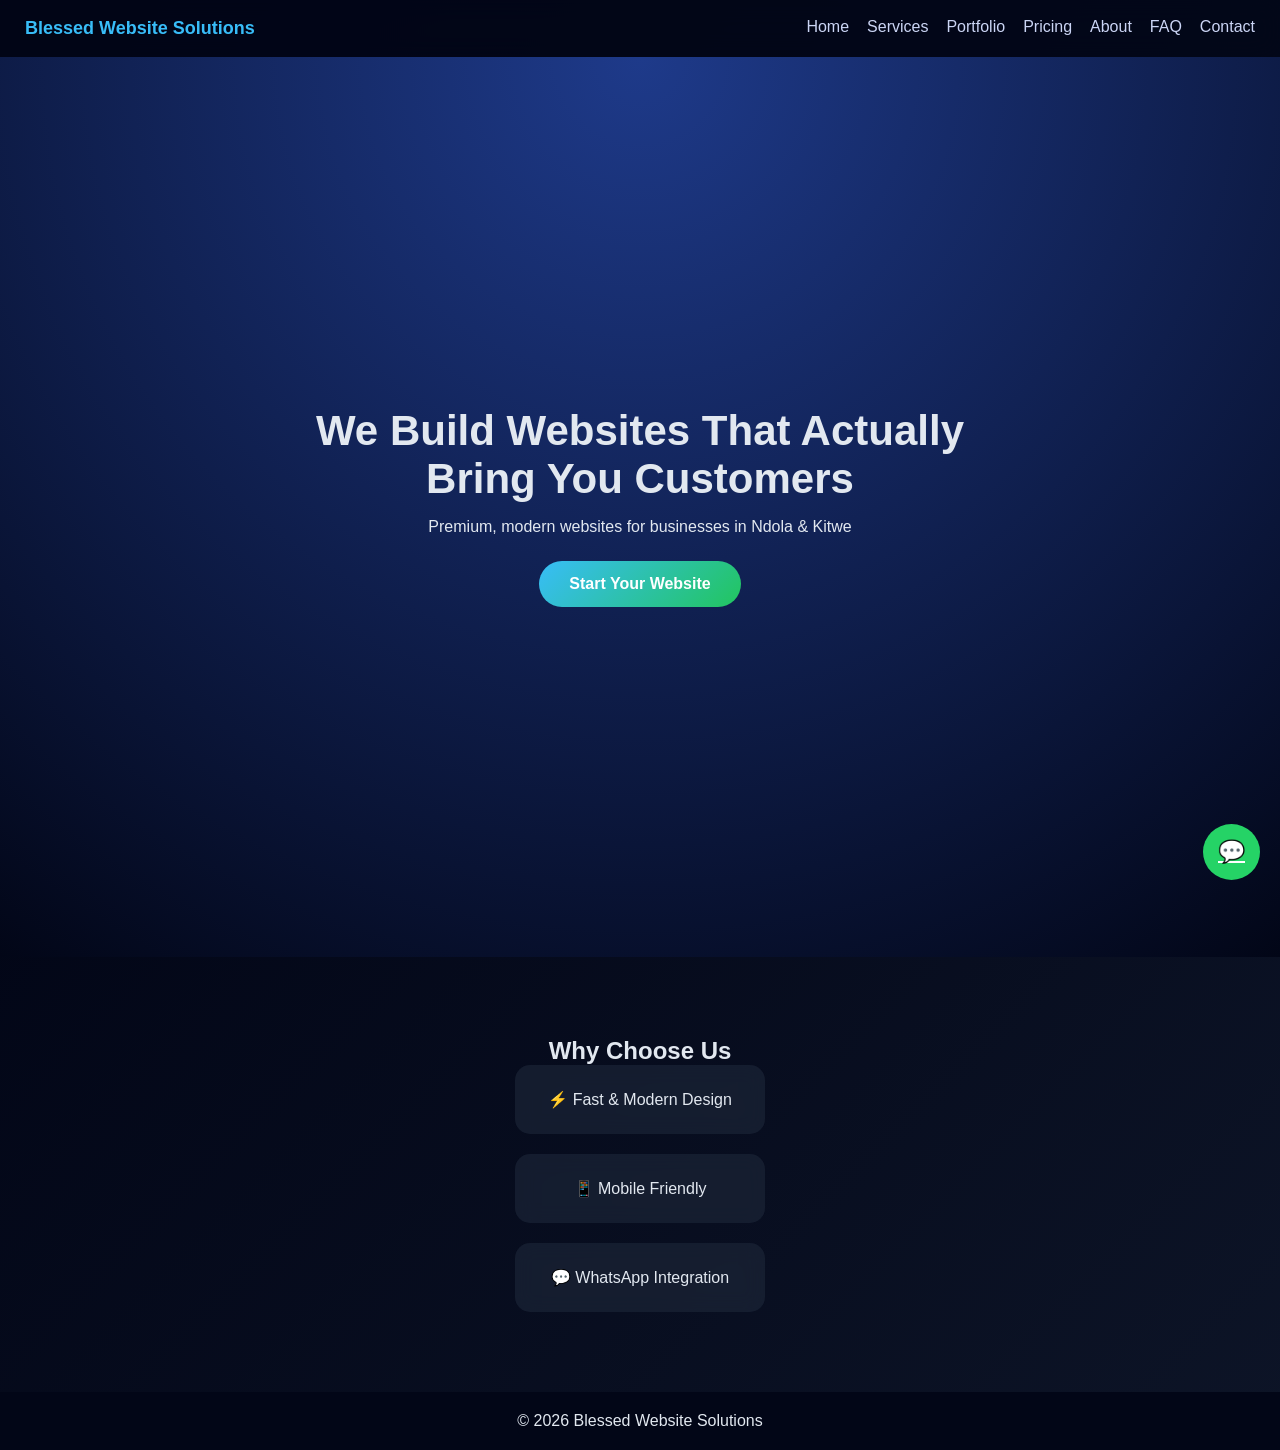
<file: index.html>
<!DOCTYPE html>
<html>
<head>
<title>Blessed Website Solutions</title>
<link rel="stylesheet" href="style.css?v=6">
</head>
<body>

<nav class="navbar">
<div class="logo">Blessed Website Solutions</div>
<ul class="nav-links">
<li><a href="index.html">Home</a></li>
<li><a href="services.html">Services</a></li>
<li><a href="portfolio.html">Portfolio</a></li>
<li><a href="pricing.html">Pricing</a></li>
<li><a href="about.html">About</a></li>
<li><a href="faq.html">FAQ</a></li>
<li><a href="contact.html">Contact</a></li>
</ul>
</nav>

<section class="hero">
<h1>We Build Websites That Actually Bring You Customers</h1>
<p>Premium, modern websites for businesses in Ndola & Kitwe</p>
<a href="https://wa.me/260974688532" class="btn">Start Your Website</a>
</section>

<section class="section">
<h2>Why Choose Us</h2>
<div class="grid">
<div class="card">⚡ Fast & Modern Design</div>
<div class="card">📱 Mobile Friendly</div>
<div class="card">💬 WhatsApp Integration</div>
</div>
</section>

<footer>© 2026 Blessed Website Solutions</footer>
<a href="https://wa.me/260974688532" class="whatsapp-float">💬</a>

</body>
</html>
</file>
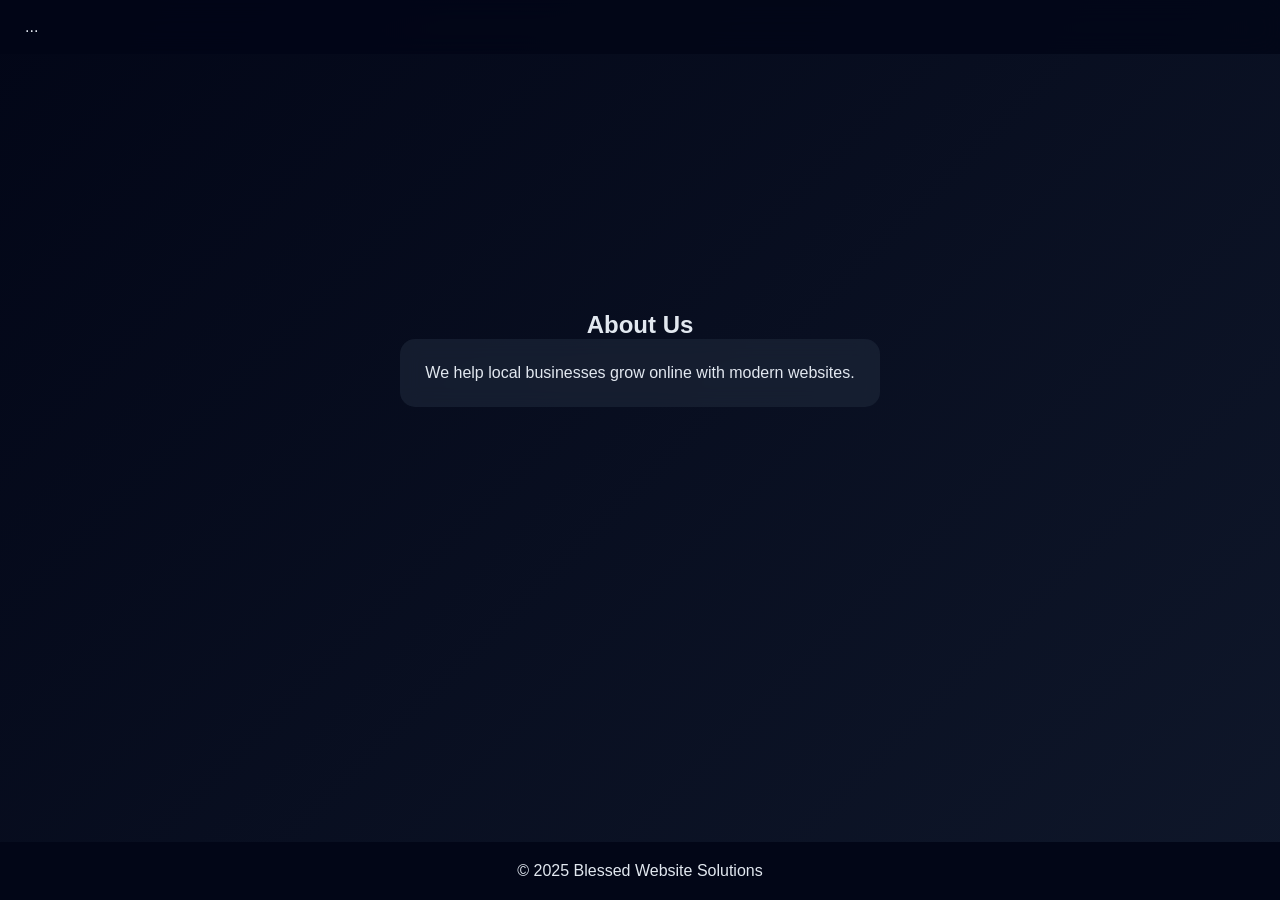
<file: about.html>
<!DOCTYPE html>
<html>
<head>
<title>About</title>
<link rel="stylesheet" href="style.css?v=5">
</head>
<body>

<nav class="navbar">...</nav>

<section class="section">
<h1>About Us</h1>

<div class="card">
We help local businesses grow online with modern websites.
</div>

</section>

<footer>© 2025 Blessed Website Solutions</footer>

</body>
</html>
</file>
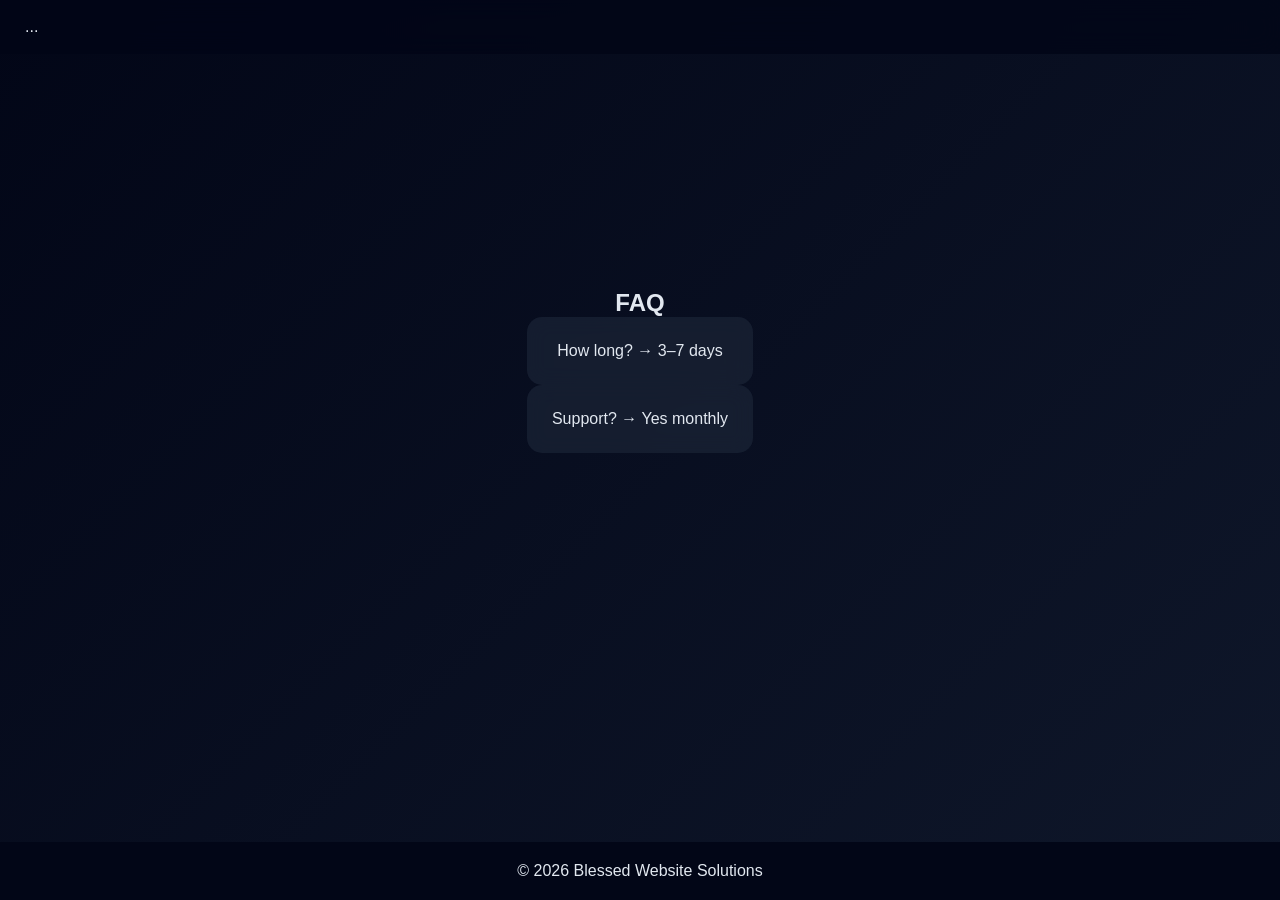
<file: contact.html>
<!DOCTYPE html>
<html>
<head>
<title>FAQ</title>
<link rel="stylesheet" href="style.css?v=6">
</head>
<body>

<nav class="navbar">...</nav>

<section class="section">
<h1>FAQ</h1>

<div class="card">How long? → 3–7 days</div>
<div class="card">Support? → Yes monthly</div>

</section>

<footer>© 2026 Blessed Website Solutions</footer>

</body>
</html>
</file>
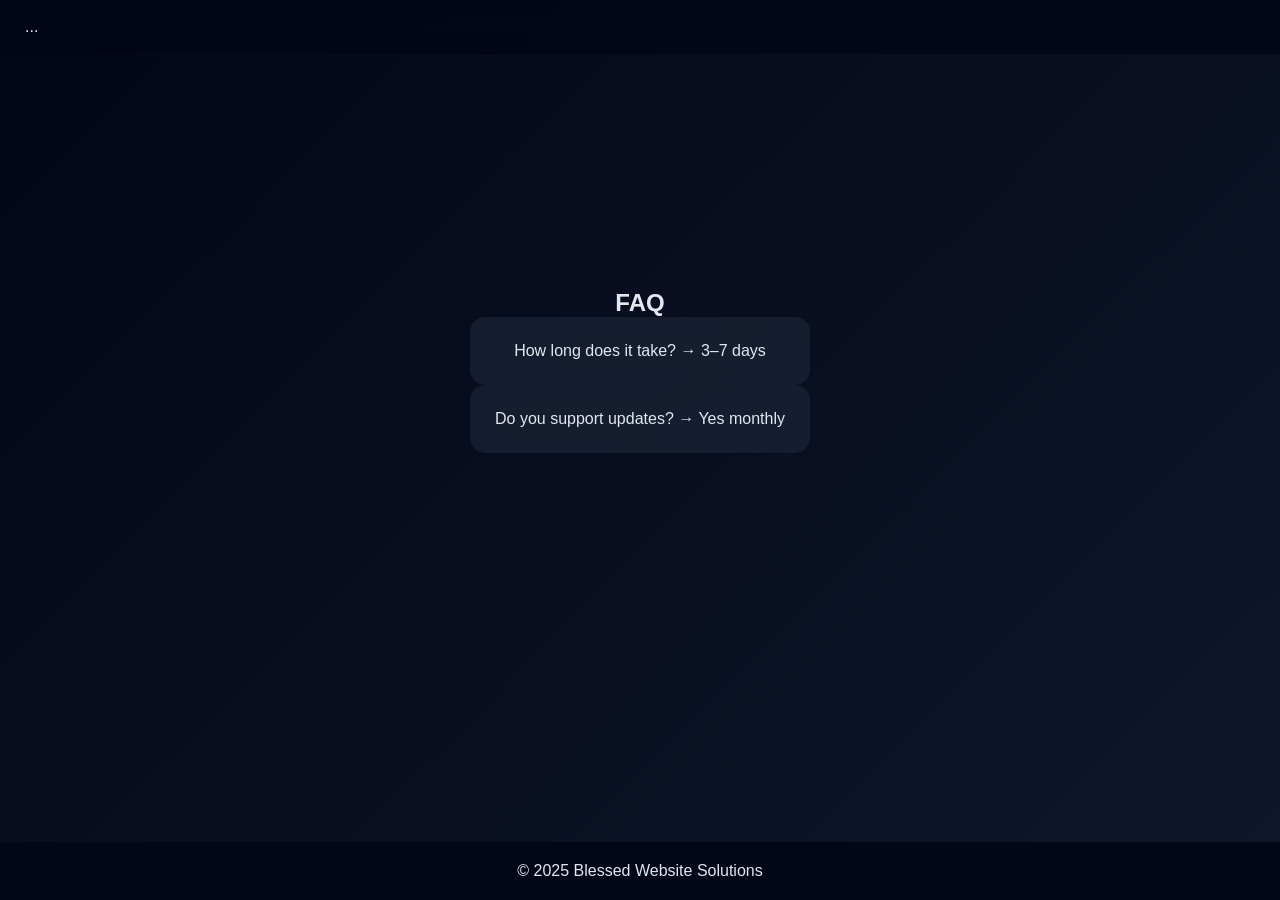
<file: faq.html>
<!DOCTYPE html>
<html>
<head>
<title>FAQ</title>
<link rel="stylesheet" href="style.css?v=5">
</head>
<body>

<nav class="navbar">...</nav>

<section class="section">
<h1>FAQ</h1>

<div class="card">
How long does it take? → 3–7 days
</div>

<div class="card">
Do you support updates? → Yes monthly
</div>

</section>

<footer>© 2025 Blessed Website Solutions</footer>

</body>
</html>
</file>
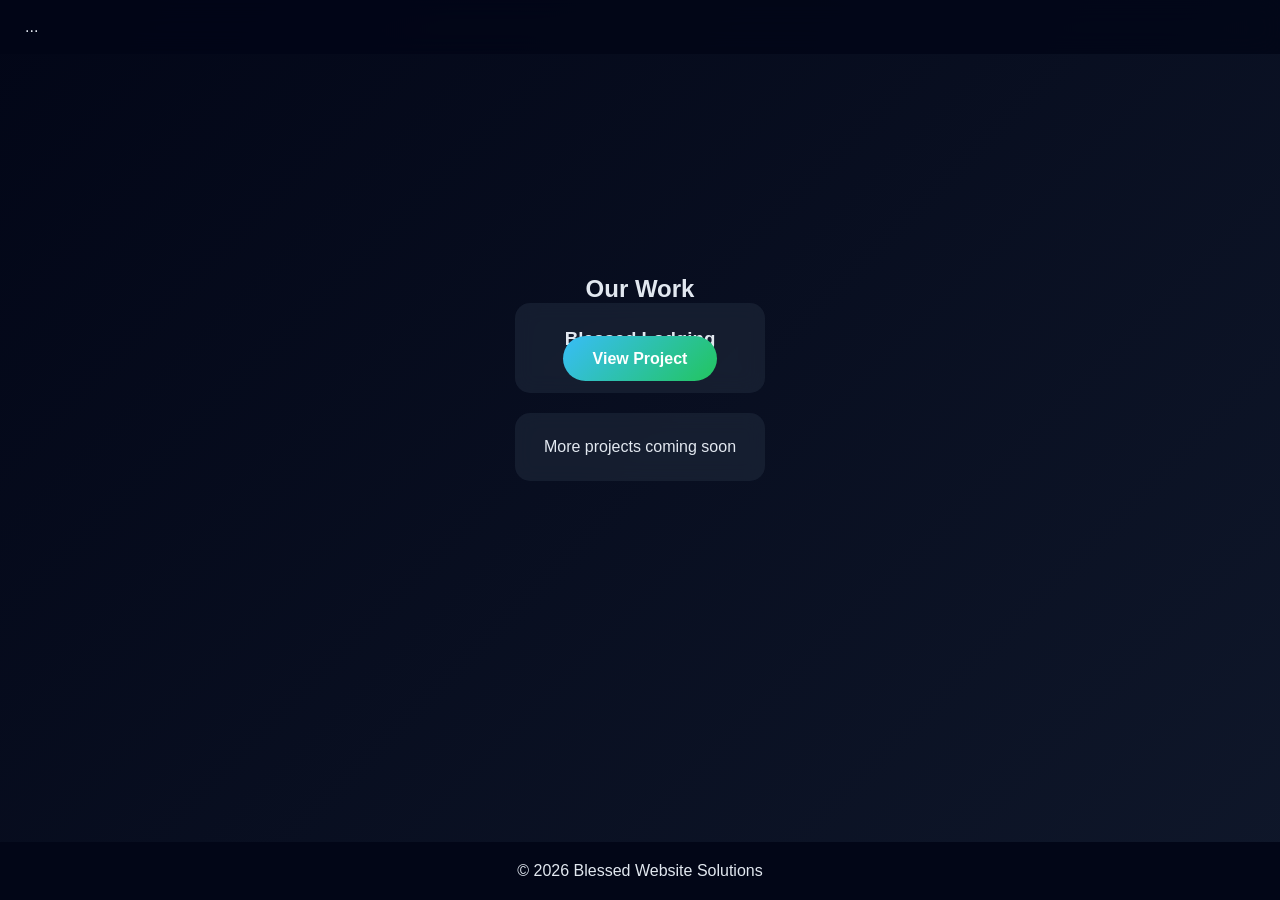
<file: portfolio.html>
<!DOCTYPE html>
<html>
<head>
<title>Portfolio</title>
<link rel="stylesheet" href="style.css?v=6">
</head>
<body>

<nav class="navbar">...</nav>

<section class="section">
<h1>Our Work</h1>

<div class="grid">
<div class="card">
<h3>Blessed Lodging</h3>
<a href="https://blessed-lodging.vercel.app" class="btn">View Project</a>
</div>

<div class="card">More projects coming soon</div>
</div>

</section>

<footer>© 2026 Blessed Website Solutions</footer>

</body>
</html>
</file>
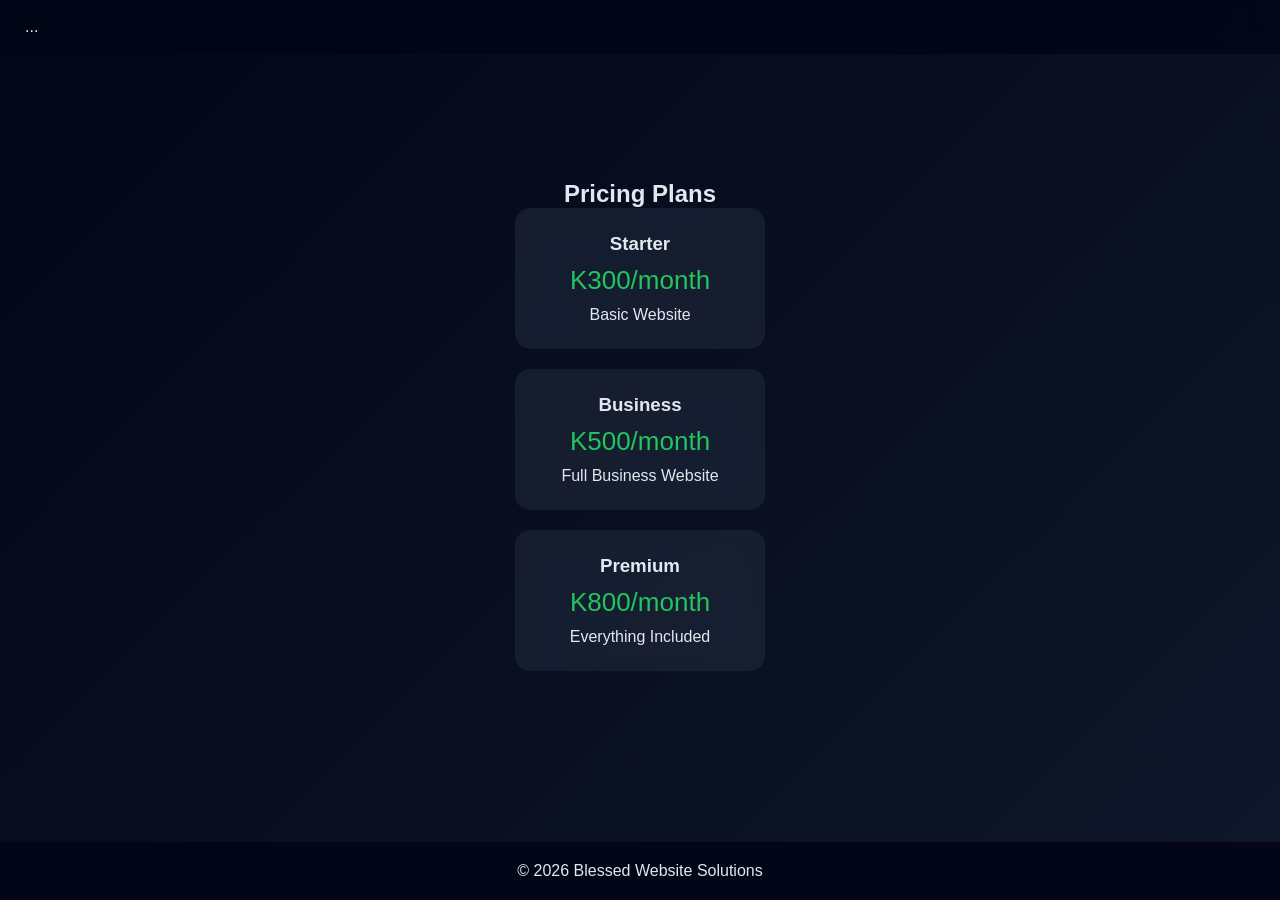
<file: pricing.html>
<!DOCTYPE html>
<html>
<head>
<title>Pricing</title>
<link rel="stylesheet" href="style.css?v=6">
</head>
<body>

<nav class="navbar">...</nav>

<section class="section">
<h1>Pricing Plans</h1>

<div class="grid">

<div class="card">
<h3>Starter</h3>
<p class="price">K300/month</p>
<p>Basic Website</p>
</div>

<div class="card">
<h3>Business</h3>
<p class="price">K500/month</p>
<p>Full Business Website</p>
</div>

<div class="card">
<h3>Premium</h3>
<p class="price">K800/month</p>
<p>Everything Included</p>
</div>

</div>
</section>

<footer>© 2026 Blessed Website Solutions</footer>

</body>
</html>
</file>
<file: style.css>
* {
  margin: 0;
  padding: 0;
  box-sizing: border-box;
  font-family: 'Segoe UI', sans-serif;
}

html, body {
  height: 100%;
  scroll-behavior: smooth;
}

body {
  display: flex;
  flex-direction: column;
  background: linear-gradient(135deg, #020617, #0f172a);
  color: #e2e8f0;
}

/* NAVBAR */
.navbar {
  display: flex;
  justify-content: space-between;
  padding: 18px 25px;
  background: rgba(2, 6, 23, 0.8);
  backdrop-filter: blur(12px);
  position: sticky;
  top: 0;
  z-index: 1000;
}

.logo {
  font-weight: bold;
  font-size: 18px;
  color: #38bdf8;
}

.nav-links {
  display: flex;
  gap: 18px;
  list-style: none;
}

.nav-links a {
  color: #cbd5f5;
  text-decoration: none;
  transition: 0.3s;
}

.nav-links a:hover {
  color: #38bdf8;
}

/* HERO FULL SCREEN */
.hero {
  min-height: 100vh;
  display: flex;
  flex-direction: column;
  justify-content: center;
  align-items: center;
  text-align: center;
  background: radial-gradient(circle at top, #1e3a8a, #020617);
  padding: 20px;
  animation: fadeIn 1.5s ease;
}

.hero h1 {
  font-size: 42px;
  max-width: 700px;
  margin-bottom: 15px;
}

.hero p {
  max-width: 500px;
  margin-bottom: 25px;
}

/* BUTTON */
.btn {
  background: linear-gradient(135deg, #38bdf8, #22c55e);
  padding: 14px 30px;
  border-radius: 30px;
  color: white;
  text-decoration: none;
  font-weight: bold;
  transition: 0.3s;
}

.btn:hover {
  transform: scale(1.05);
  box-shadow: 0 0 15px #38bdf8;
}

/* SECTION */
.section {
  padding: 80px 20px;
  max-width: 1100px;
  margin: auto;
  text-align: center;
}

/* GRID */
.grid {
  display: grid;
  gap: 20px;
  grid-template-columns: repeat(auto-fit, minmax(250px, 1fr));
}

/* CARDS */
.card {
  background: rgba(30, 41, 59, 0.6);
  padding: 25px;
  border-radius: 15px;
  backdrop-filter: blur(10px);
  transition: 0.3s;
  animation: fadeUp 1s ease;
}

.card:hover {
  transform: translateY(-8px);
  box-shadow: 0 0 20px rgba(56,189,248,0.3);
}

/* PRICING */
.price {
  font-size: 26px;
  color: #22c55e;
  margin: 10px 0;
}

/* FOOTER */
footer {
  text-align: center;
  padding: 20px;
  background: #020617;
  margin-top: auto;
}

/* WHATSAPP */
.whatsapp-float {
  position: fixed;
  bottom: 20px;
  right: 20px;
  background: #25d366;
  padding: 15px;
  border-radius: 50%;
  color: white;
  font-size: 22px;
}

/* ANIMATIONS */
@keyframes fadeIn {
  from {opacity: 0;}
  to {opacity: 1;}
}

@keyframes fadeUp {
  from {opacity: 0; transform: translateY(20px);}
  to {opacity: 1; transform: translateY(0);}
}
</file>
